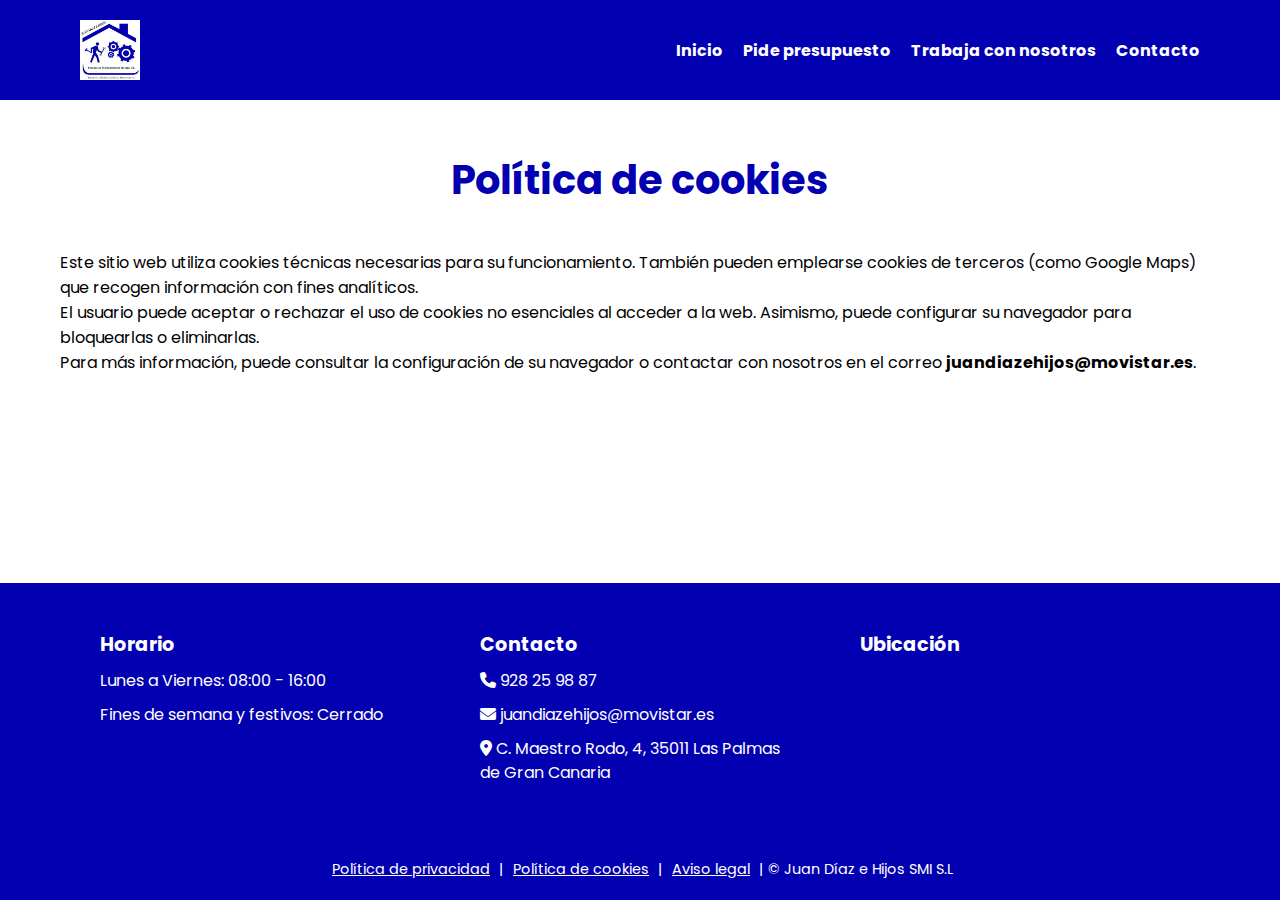
<file: cookies.html>
<!DOCTYPE html>
<html lang="es">
<head>
  <meta charset="UTF-8" />
  <meta name="viewport" content="width=device-width, initial-scale=1.0" />
  <title>Política de Cookies | Juan Díaz e Hijos</title>
  <link href="https://fonts.googleapis.com/css2?family=Poppins&display=swap" rel="stylesheet" />
  <link rel="stylesheet" href="https://cdnjs.cloudflare.com/ajax/libs/font-awesome/6.5.0/css/all.min.css" />
  <link rel="stylesheet" href="css/legal.css" />
</head>
<body>
    <div id="inicio"></div>
    <header>
        <div class="contenedor-header">
            <div class="logo">
                <img src="img/logo.png" alt="Logo de la empresa" />
            </div>
            <button class="menu-toggle" aria-label="Abrir menú">&#9776;</button>
            <nav class="menu">
                <ul>
                    <li><a href="index.html">Inicio</a></li>
                    <li><a href="presupuesto.html">Pide presupuesto</a></li>
                    <li><a href="cv.html">Trabaja con nosotros</a></li>
                    <li><a href="#contacto">Contacto</a></li>
                </ul>
            </nav>
        </div>
    </header>

    <main class="contenido-principal">
        <section class="politica-cookies">
            <h1>Política de cookies</h1>
            <p>Este sitio web utiliza cookies técnicas necesarias para su funcionamiento. También pueden emplearse cookies de terceros (como Google Maps) que recogen información con fines analíticos.</p>

            <p>El usuario puede aceptar o rechazar el uso de cookies no esenciales al acceder a la web. Asimismo, puede configurar su navegador para bloquearlas o eliminarlas.</p>

            <p>Para más información, puede consultar la configuración de su navegador o contactar con nosotros en el correo <strong>juandiazehijos@movistar.es</strong>.</p>
        </section>
    </main>

    <footer class="footer" id="contacto">
            <div class="footer-contenido">
                <div class="columna">
                    <h3>Horario</h3>
                    <p>Lunes a Viernes: 08:00 - 16:00</p>
                    <p>Fines de semana y festivos: Cerrado</p>
                </div>

                <div class="columna">
                    <h3>Contacto</h3>
                    <p><i class="fa-solid fa-phone"></i> 928 25 98 87</p>
                    <p><i class="fa-solid fa-envelope"></i> juandiazehijos@movistar.es</p>
                    <p><i class="fa-solid fa-location-dot"></i> C. Maestro Rodo, 4, 35011 Las Palmas de Gran Canaria</p>
                </div>

                <div class="columna">
                    <h3>Ubicación</h3>
                    <div class="contenedor-mapa">
                        <iframe 
                            src="https://www.google.com/maps/embed?pb=!1m14!1m8!1m3!1d523.0978891001048!2d-15.430142396934292!3d28.11697173996713!3m2!1i1024!2i768!4f13.1!3m3!1m2!1s0xc4095754e66cb79%3A0xa2076dfb5d2c1e84!2sJuan%20D%C3%ADaz%20e%20Hijos%20Servicio%20de%20Mantenimiento%20Integral%2CS.l!5e0!3m2!1ses!2ses!4v1747478036499!5m2!1ses!2ses" 
                            allowfullscreen="" loading="lazy" referrerpolicy="no-referrer-when-downgrade">
                        </iframe>
                    </div>
                </div>
            </div>

            <div class="footer-inferior">
                <a href="privacidad.html">Política de privacidad</a> |
                <a href="cookies.html">Política de cookies</a> |
                <a href="aviso.html">Aviso legal</a> |
                <span>© Juan Díaz e Hijos SMI S.L</span>
            </div>
        </footer>

  <script src="js/index.js"></script>
</body>
</html>
</file>
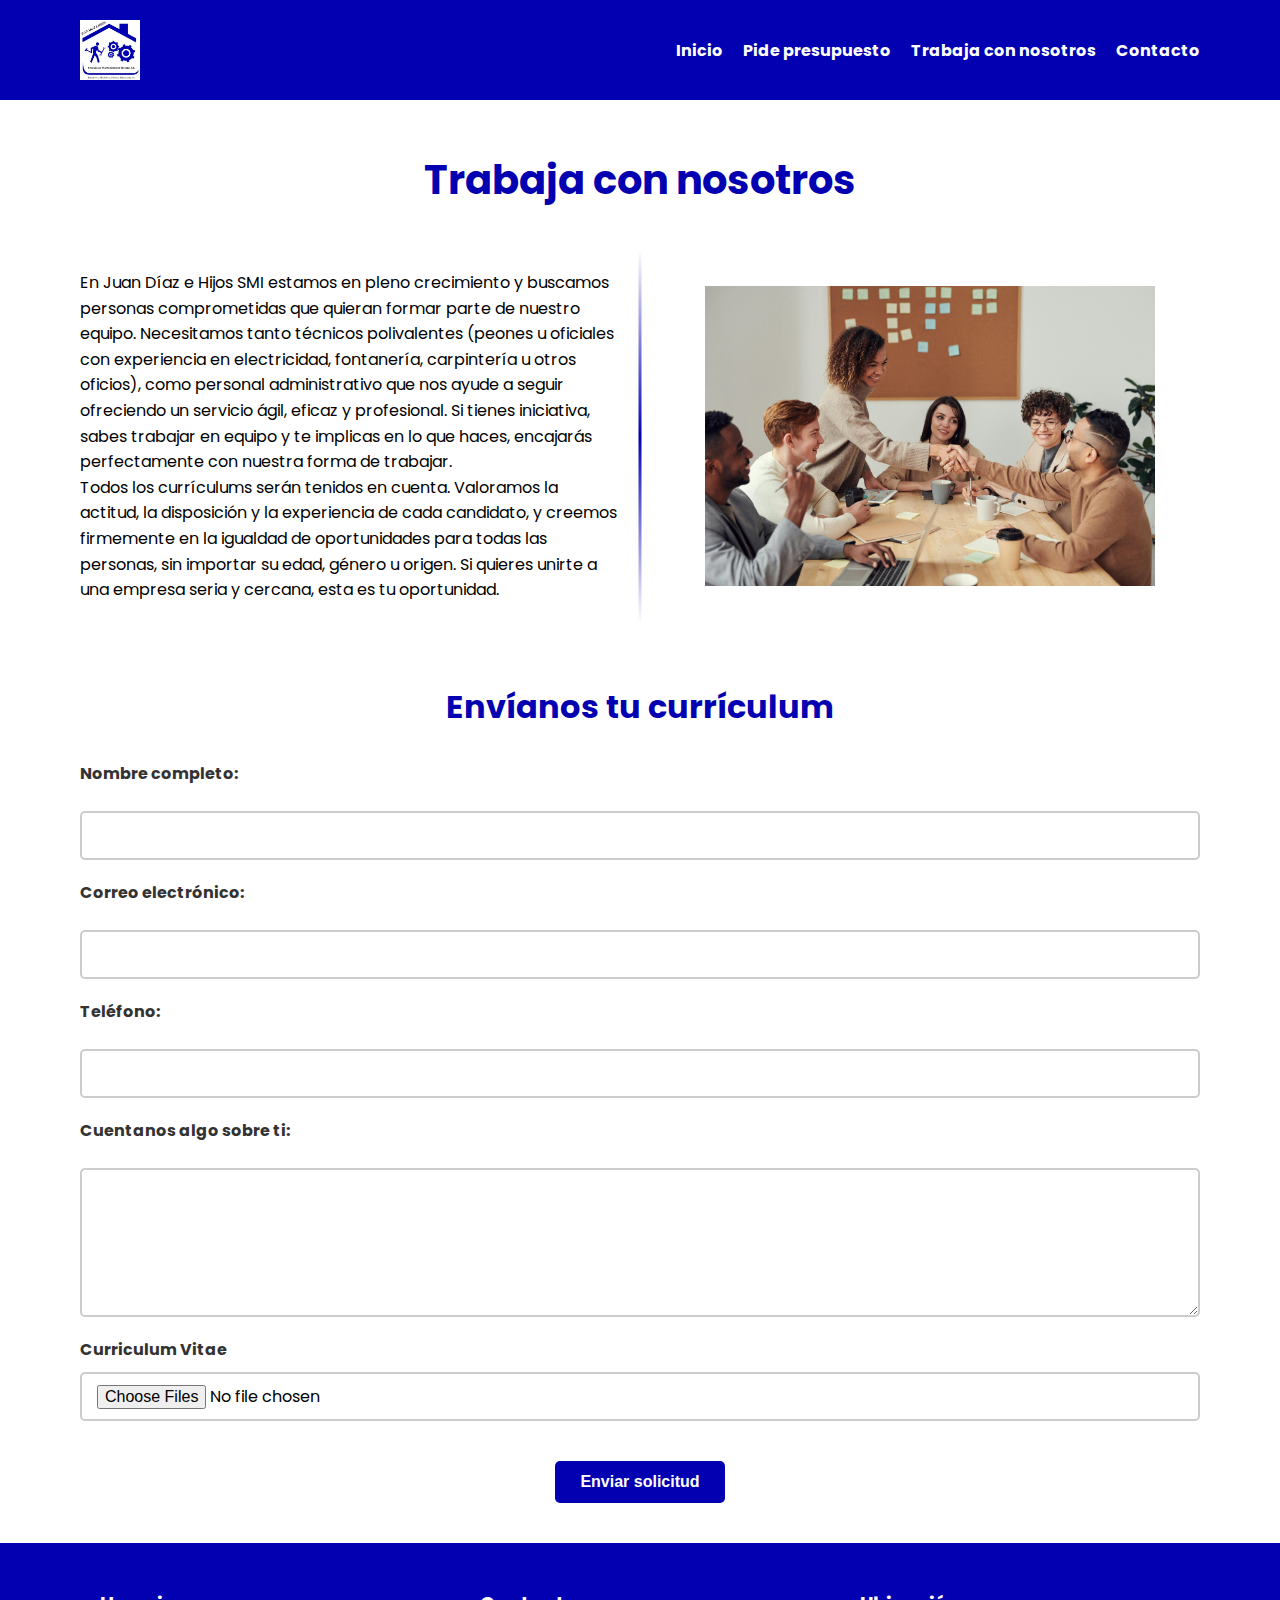
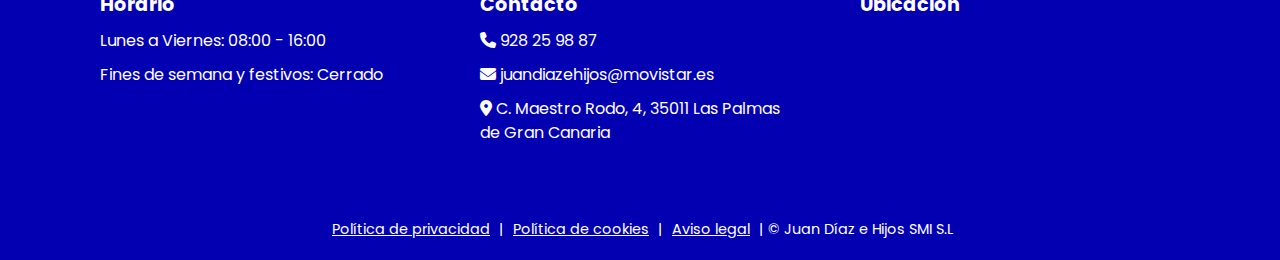
<file: cv.html>
<!DOCTYPE html>
<html lang="es">
<head>
    <meta charset="UTF-8">
    <meta name="viewport" content="width=device-width, initial-scale=1.0">
    <title>Trabaja con nosotros | Juan Díaz e Hijos</title>
    <link href="https://fonts.googleapis.com/css2?family=Poppins&display=swap" rel="stylesheet">
    <link rel="stylesheet" href="https://cdnjs.cloudflare.com/ajax/libs/font-awesome/6.5.0/css/all.min.css">
    <link rel="stylesheet" href="css/form.css">
</head>
<body>
    <div id="inicio"></div>
    <header>
        <div class="contenedor-header">
            <div class="logo">
                <img src="img/logo.png" alt="Logo de la empresa" />
            </div>
            <button class="menu-toggle" aria-label="Abrir menú">&#9776;</button>
            <nav class="menu">
                <ul>
                    <li><a href="index.html">Inicio</a></li>
                    <li><a href="presupuesto.html">Pide presupuesto</a></li>
                    <li><a href="#inicio">Trabaja con nosotros</a></li>
                    <li><a href="#contacto">Contacto</a></li>
                </ul>
            </nav>
        </div>
    </header>

    <main class="contenido-principal">
        <h1>Trabaja con nosotros</h1>
        <div class="bloque-columnas">
            <section class="fila animada">
                <div class="columna texto">
                    <p>En Juan Díaz e Hijos SMI estamos en pleno crecimiento y buscamos personas comprometidas que quieran formar parte de nuestro equipo. Necesitamos tanto técnicos polivalentes (peones u oficiales con experiencia en electricidad, fontanería, carpintería u otros oficios), como personal administrativo que nos ayude a seguir ofreciendo un servicio ágil, eficaz y profesional. Si tienes iniciativa, sabes trabajar en equipo y te implicas en lo que haces, encajarás perfectamente con nuestra forma de trabajar.</p>
                    <p>Todos los currículums serán tenidos en cuenta. Valoramos la actitud, la disposición y la experiencia de cada candidato, y creemos firmemente en la igualdad de oportunidades para todas las personas, sin importar su edad, género u origen. Si quieres unirte a una empresa seria y cercana, esta es tu oportunidad.</p>
                </div>
                <div class="columna imagen">
                    <img src="img/cv.jpg" alt="Imagen 1">
                </div>
            </section>
        </div>

        <section class="formulario">
            <h2>Envíanos tu currículum </h2>
            <form id="formulario" action="https://getform.io/f/adrggdka" method="POST" enctype="multipart/form-data">
                <label for="nombre">Nombre completo:</label>
                <input type="text" id="nombre" name="Nombre" required>

                <label for="email">Correo electrónico:</label>
                <input type="email" id="email" name="Correo" required>

                <label for="telefono">Teléfono:</label>
                <input type="tel" id="telefono" name="Teléfono" required>

                <label for="mensaje">Cuentanos algo sobre ti:</label>
                <textarea id="mensaje" name="Avería" rows="5"></textarea>

                <div class="campo-formulario">
                    <div class="etiqueta-con-icono">
                        <label for="fotos">Curriculum Vitae</label>
                    </div>
                    <input type="file" id="cv" name="cv[]" multiple accept="image/*">
                </div>

                <button type="submit" class="boton-azul">Enviar solicitud</button>
            </form>
            <p id="mensaje-estado" style="display: none;"></p>
        </section>
    </main>

    <footer class="footer" id="contacto">
        <div class="footer-contenido">
            <div class="columna">
                <h3>Horario</h3>
                <p>Lunes a Viernes: 08:00 - 16:00</p>
                <p>Fines de semana y festivos: Cerrado</p>
            </div>

            <div class="columna">
                <h3>Contacto</h3>
                <p><i class="fa-solid fa-phone"></i> 928 25 98 87</p>
                <p><i class="fa-solid fa-envelope"></i> juandiazehijos@movistar.es</p>
                <p><i class="fa-solid fa-location-dot"></i> C. Maestro Rodo, 4, 35011 Las Palmas de Gran Canaria</p>
            </div>

            <div class="columna columna-mapa">
                <h3>Ubicación</h3>
                <div class="contenedor-mapa">
                    <iframe 
                        src="https://www.google.com/maps/embed?pb=!1m14!1m8!1m3!1d523.0978891001048!2d-15.430142396934292!3d28.11697173996713!3m2!1i1024!2i768!4f13.1!3m3!1m2!1s0xc4095754e66cb79%3A0xa2076dfb5d2c1e84!2sJuan%20D%C3%ADaz%20e%20Hijos%20Servicio%20de%20Mantenimiento%20Integral%2CS.l!5e0!3m2!1ses!2ses!4v1747478036499!5m2!1ses!2ses" 
                        allowfullscreen="" loading="lazy" referrerpolicy="no-referrer-when-downgrade">
                    </iframe>
                </div>
            </div>
        </div>

        <div class="footer-inferior">
            <a href="privacidad.html">Política de privacidad</a> |
            <a href="cookies.html">Política de cookies</a> |
            <a href="aviso.html">Aviso legal</a> |
            <span>© Juan Díaz e Hijos SMI S.L</span>
        </div>
    </footer>

    <script src="js/index.js"></script>
    <script src="js/formulario.js"></script>
</body>
</html>
</file>
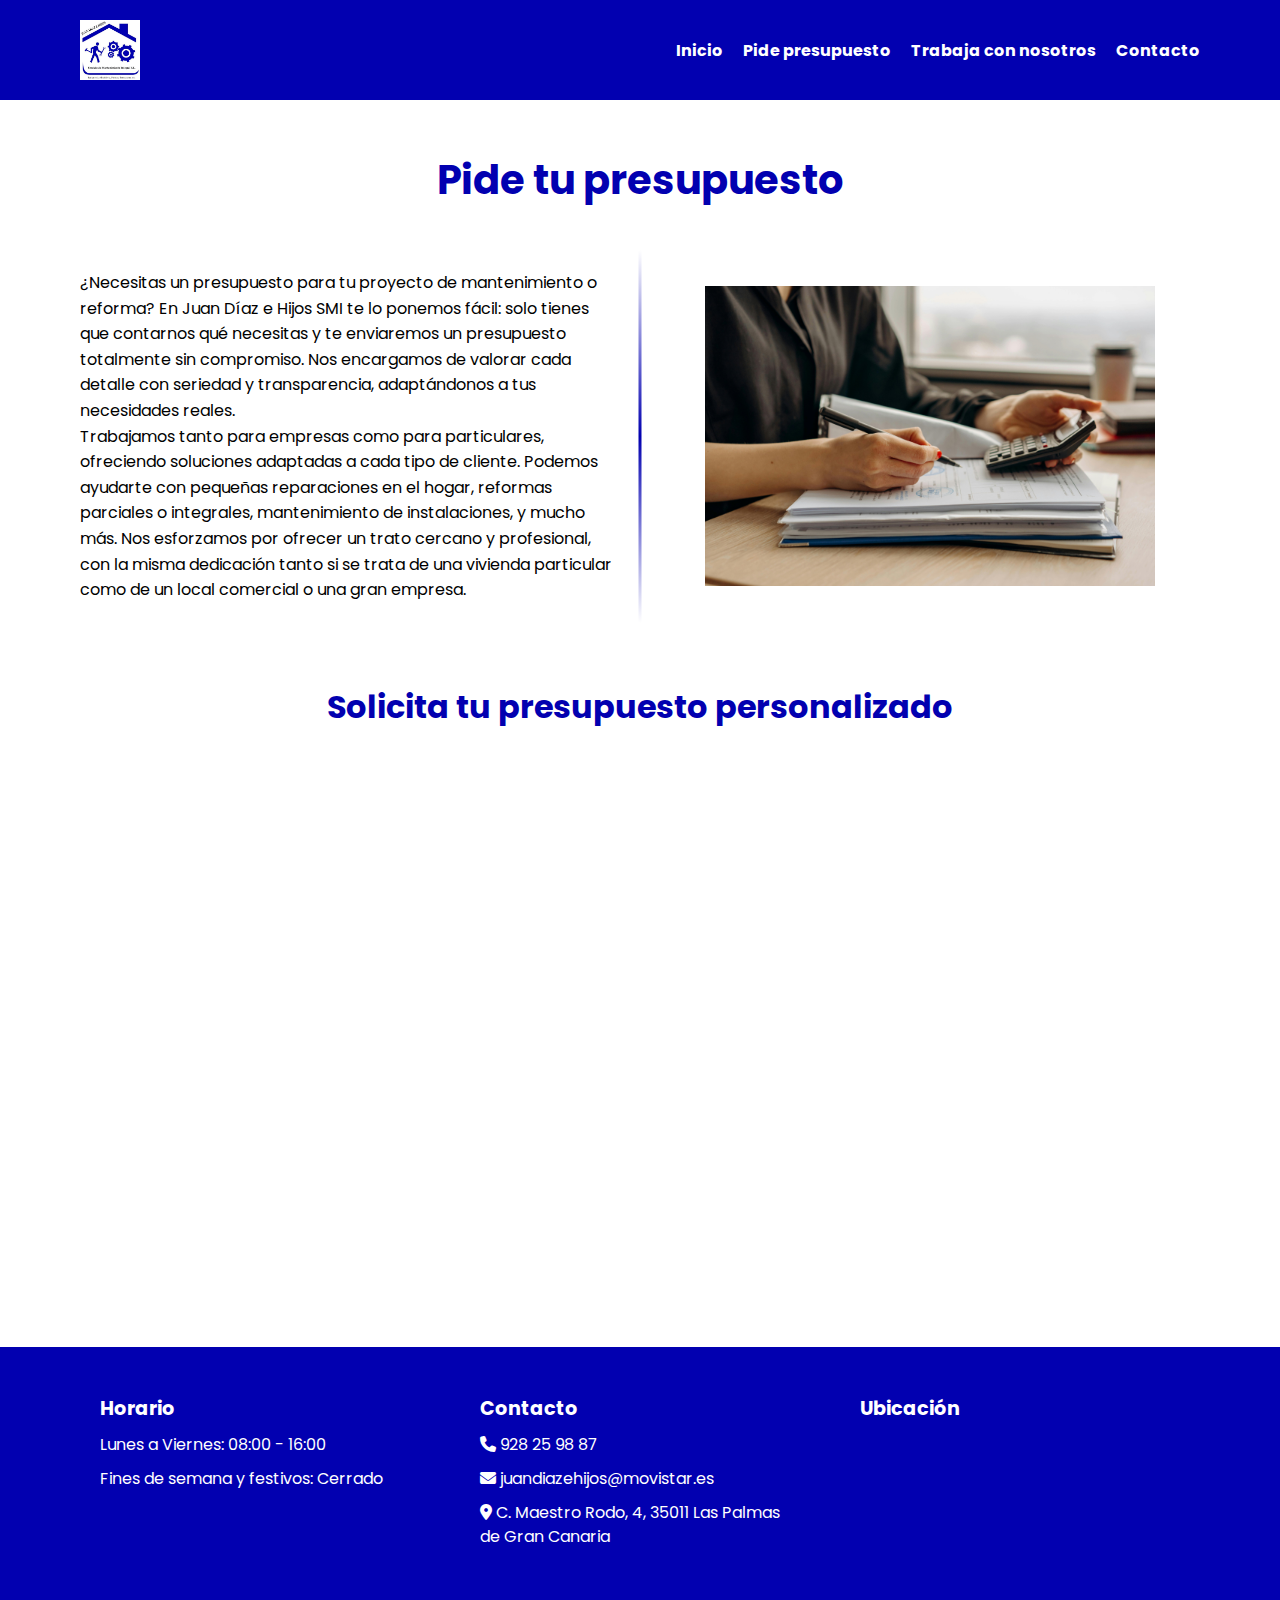
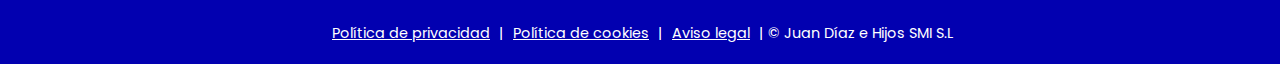
<file: presupuesto.html>
<!DOCTYPE html>
<html lang="es">
<head>
    <meta charset="UTF-8">
    <meta name="viewport" content="width=device-width, initial-scale=1.0">
    <title>Pide presupuesto | Juan Díaz e Hijos</title>
    <link href="https://fonts.googleapis.com/css2?family=Poppins&display=swap" rel="stylesheet">
    <link rel="stylesheet" href="https://cdnjs.cloudflare.com/ajax/libs/font-awesome/6.5.0/css/all.min.css">
    <link rel="stylesheet" href="css/form.css">
</head>
<body>
    <div id="inicio"></div>
    <header>
        <div class="contenedor-header">
            <div class="logo">
                <img src="img/logo.png" alt="Logo de la empresa" />
            </div>
            <button class="menu-toggle" aria-label="Abrir menú">&#9776;</button>
            <nav class="menu">
                <ul>
                    <li><a href="index.html">Inicio</a></li>
                    <li><a href="#inicio">Pide presupuesto</a></li>
                    <li><a href="cv.html">Trabaja con nosotros</a></li>
                    <li><a href="#contacto">Contacto</a></li>
                </ul>
            </nav>
        </div>
    </header>

    <main class="contenido-principal">
        <h1>Pide tu presupuesto</h1>
        <div class="bloque-columnas">
            <section class="fila animada">
                <div class="columna texto">
                    <p>¿Necesitas un presupuesto para tu proyecto de mantenimiento o reforma? En Juan Díaz e Hijos SMI te lo ponemos fácil: solo tienes que contarnos qué necesitas y te enviaremos un presupuesto totalmente sin compromiso. Nos encargamos de valorar cada detalle con seriedad y transparencia, adaptándonos a tus necesidades reales.</p>
                    <p>Trabajamos tanto para empresas como para particulares, ofreciendo soluciones adaptadas a cada tipo de cliente. Podemos ayudarte con pequeñas reparaciones en el hogar, reformas parciales o integrales, mantenimiento de instalaciones, y mucho más. Nos esforzamos por ofrecer un trato cercano y profesional, con la misma dedicación tanto si se trata de una vivienda particular como de un local comercial o una gran empresa.</p>
                </div>
                <div class="columna imagen">
                    <img src="img/presupuesto_2.jpg" alt="Imagen 1">
                </div>
            </section>
        </div>

        <section class="formulario">
            <h2>Solicita tu presupuesto personalizado</h2>
            <iframe
                id="JotFormIFrame-251762619329060"
                title="Pide presupuesto"
                onload="window.parent.scrollTo(0,0)"
                allowtransparency="true"
                allow="geolocation; microphone; camera; fullscreen; payment"
                src="https://form.jotform.com/251762619329060"
                frameborder="0"
                style="min-width:100%;max-width:100%;height:539px;border:none;"
                scrolling="no"
            >
            </iframe>
            <script src='https://cdn.jotfor.ms/s/umd/latest/for-form-embed-handler.js'></script>
            <script>window.jotformEmbedHandler("iframe[id='JotFormIFrame-251762619329060']", "https://form.jotform.com/")</script>
        </section>
    </main>

    <footer class="footer" id="contacto">
        <div class="footer-contenido">
            <div class="columna">
                <h3>Horario</h3>
                <p>Lunes a Viernes: 08:00 - 16:00</p>
                <p>Fines de semana y festivos: Cerrado</p>
            </div>

            <div class="columna">
                <h3>Contacto</h3>
                <p><i class="fa-solid fa-phone"></i> 928 25 98 87</p>
                <p><i class="fa-solid fa-envelope"></i> juandiazehijos@movistar.es</p>
                <p><i class="fa-solid fa-location-dot"></i> C. Maestro Rodo, 4, 35011 Las Palmas de Gran Canaria</p>
            </div>

            <div class="columna columna-mapa">
                <h3>Ubicación</h3>
                <div class="contenedor-mapa">
                    <iframe 
                        src="https://www.google.com/maps/embed?pb=!1m14!1m8!1m3!1d523.0978891001048!2d-15.430142396934292!3d28.11697173996713!3m2!1i1024!2i768!4f13.1!3m3!1m2!1s0xc4095754e66cb79%3A0xa2076dfb5d2c1e84!2sJuan%20D%C3%ADaz%20e%20Hijos%20Servicio%20de%20Mantenimiento%20Integral%2CS.l!5e0!3m2!1ses!2ses!4v1747478036499!5m2!1ses!2ses" 
                        allowfullscreen="" loading="lazy" referrerpolicy="no-referrer-when-downgrade">
                    </iframe>
                </div>
            </div>
        </div>

        <div class="footer-inferior">
            <a href="privacidad.html">Política de privacidad</a> |
            <a href="cookies.html">Política de cookies</a> |
            <a href="aviso.html">Aviso legal</a> |
            <span>© Juan Díaz e Hijos SMI S.L</span>
        </div>
    </footer>

    <script src="js/index.js"></script>
</body>
</html>
</file>
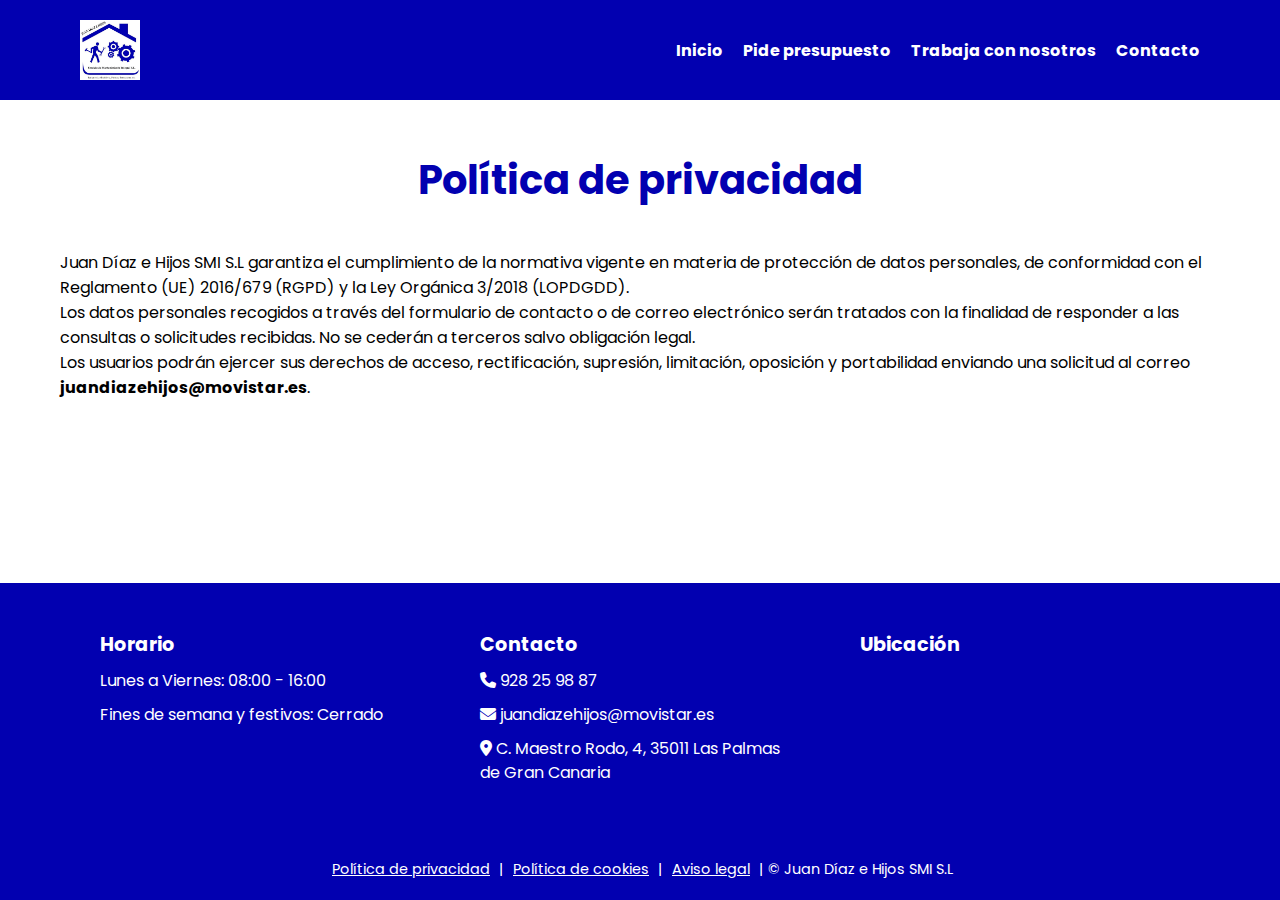
<file: privacidad.html>
<!DOCTYPE html>
<html lang="es">
<head>
  <meta charset="UTF-8" />
  <meta name="viewport" content="width=device-width, initial-scale=1.0" />
  <title>Política de Privacidad | Juan Díaz e Hijos</title>
  <link href="https://fonts.googleapis.com/css2?family=Poppins&display=swap" rel="stylesheet" />
  <link rel="stylesheet" href="https://cdnjs.cloudflare.com/ajax/libs/font-awesome/6.5.0/css/all.min.css" />
  <link rel="stylesheet" href="css/legal.css" />
</head>
<body>
    <div id="inicio"></div>
        <header>
            <div class="contenedor-header">
                <div class="logo">
                    <img src="img/logo.png" alt="Logo de la empresa" />
                </div>
                <button class="menu-toggle" aria-label="Abrir menú">&#9776;</button>
                <nav class="menu">
                    <ul>
                        <li><a href="index.html">Inicio</a></li>
                        <li><a href="presupuesto.html">Pide presupuesto</a></li>
                        <li><a href="cv.html">Trabaja con nosotros</a></li>
                        <li><a href="#contacto">Contacto</a></li>
                    </ul>
                </nav>
            </div>
        </header>

  <main class="contenido-principal">
    <section class="politica-privacidad">
      <h1>Política de privacidad</h1>
      <p>Juan Díaz e Hijos SMI S.L garantiza el cumplimiento de la normativa vigente en materia de protección de datos personales, de conformidad con el Reglamento (UE) 2016/679 (RGPD) y la Ley Orgánica 3/2018 (LOPDGDD).</p>
      <p>Los datos personales recogidos a través del formulario de contacto o de correo electrónico serán tratados con la finalidad de responder a las consultas o solicitudes recibidas. No se cederán a terceros salvo obligación legal.</p>
      <p>Los usuarios podrán ejercer sus derechos de acceso, rectificación, supresión, limitación, oposición y portabilidad enviando una solicitud al correo <strong>juandiazehijos@movistar.es</strong>.</p>
    </section>
  </main>

  <footer class="footer" id="contacto">
        <div class="footer-contenido">
            <div class="columna">
                <h3>Horario</h3>
                <p>Lunes a Viernes: 08:00 - 16:00</p>
                <p>Fines de semana y festivos: Cerrado</p>
            </div>

            <div class="columna">
                <h3>Contacto</h3>
                <p><i class="fa-solid fa-phone"></i> 928 25 98 87</p>
                <p><i class="fa-solid fa-envelope"></i> juandiazehijos@movistar.es</p>
                <p><i class="fa-solid fa-location-dot"></i> C. Maestro Rodo, 4, 35011 Las Palmas de Gran Canaria</p>
            </div>

            <div class="columna columna-mapa">
                <h3>Ubicación</h3>
                <div class="contenedor-mapa">
                    <iframe 
                        src="https://www.google.com/maps/embed?pb=!1m14!1m8!1m3!1d523.0978891001048!2d-15.430142396934292!3d28.11697173996713!3m2!1i1024!2i768!4f13.1!3m3!1m2!1s0xc4095754e66cb79%3A0xa2076dfb5d2c1e84!2sJuan%20D%C3%ADaz%20e%20Hijos%20Servicio%20de%20Mantenimiento%20Integral%2CS.l!5e0!3m2!1ses!2ses!4v1747478036499!5m2!1ses!2ses" 
                        allowfullscreen="" loading="lazy" referrerpolicy="no-referrer-when-downgrade">
                    </iframe>
                </div>
            </div>
        </div>

        <div class="footer-inferior">
            <a href="privacidad.html">Política de privacidad</a> |
            <a href="cookies.html">Política de cookies</a> |
            <a href="aviso.html">Aviso legal</a> |
            <span>© Juan Díaz e Hijos SMI S.L</span>
        </div>
    </footer>

  <script src="js/index.js"></script>
</body>
</html>
</file>
<file: css/legal.css>
/* GENERAL */
html, body {
  overflow-x: hidden;
  overflow-y: scroll;
  scroll-behavior: smooth;
  height: 100%;
  display: flex;
  flex-direction: column;
}

* {
  margin: 0;
  padding: 0;
  box-sizing: border-box;
}

body {
  font-family: 'Poppins', sans-serif;
}

img {
  max-width: 100%;
  height: auto;
  display: block;
}

/* HEADER */
header {
  width: 100%;
  background-color: #0200B0;
  padding: 20px 0;
  position: fixed;
  top: 0;
  left: 0;
  z-index: 1000;
}

.contenedor-header {
  max-width: 1200px;
  margin: 0 auto;
  padding: 0 40px;
  display: flex;
  align-items: center;
}

.logo img {
  height: 60px;
}

.menu {
  margin-left: auto;
  z-index: 1100;
}

.menu ul {
  list-style: none;
  display: flex;
  gap: 20px;
}

.menu a {
  color: white;
  text-decoration: none;
  font-weight: bold;
}

.menu a:hover {
  text-decoration: underline;
}

.menu-toggle {
  display: none;
  font-size: 28px;
  background: none;
  border: none;
  color: white;
  cursor: pointer;
  margin-left: auto;
}

@media (max-width: 800px) {
  .menu-toggle {
    display: block;
  }

  .menu {
    display: none;
    position: absolute;
    top: 80px;
    right: 0;
    background-color: #0200B0;
    border: 1px solid white;
    border-radius: 5px;
    margin-right: 10px;
  }

  .menu ul {
    flex-direction: column;
    gap: 10px;
    padding: 10px;
  }

  .menu.mostrar {
    display: block;
  }

  .menu {
    margin-left: 0;
  }
}

/* MAIN */
.contenido-principal {
  max-width: 1200px;
  margin: 150px auto 0 auto;
  padding: 0 20px;
  flex: 1;
}

.contenido-principal h1 {
  font-size: 2.5rem;
  margin-bottom: 40px;
  color: #0200B0;
  text-align: center;
  position: relative;
  z-index: 2;
  flex: 1;
}

.columna {
  flex: 1;
  padding: 20px;
  min-width: 300px;
  overflow: hidden;
  display: flex;
  flex-direction: column;
  justify-content: center;
  position: relative;
}

.columna p {
  font-size: 1rem;
  line-height: 1.6;
}

@media (max-width: 800px) {
    .columna::after {
        content: "";
        position: absolute;
        bottom: 0;
        left: 10%;
        width: 80%;
        height: 3px;
        background: linear-gradient(to right, rgba(0, 51, 102, 0), #0200B0, rgba(0, 51, 102, 0));
    }
}
  

/* FOOTER */
.footer {
  background-color: #0200B0;
  color: white;
  padding: 20px;
}

.footer-contenido {
  max-width: 1200px;
  margin: 0 auto;
  padding: 0 40px;
  display: flex;
  flex-wrap: wrap;
  justify-content: space-between;
  align-items: flex-start;
  gap: 20px;
}

.footer .columna {
  flex: 1;
  min-width: 250px;
  display: flex;
  flex-direction: column;
}

.footer .columna h3 {
  margin-bottom: 10px;
  font-size: 1.2rem;
}

.footer .columna p {
  margin: 0 0 10px 0;
  line-height: 1.5;
  font-size: 1rem;
}

.footer .contenedor-mapa {
  display: block;
  width: 100%;
  max-width: 100%;
}

.footer .contenedor-mapa iframe {
  width: 100%;
  height: 150px;
  border: none;
  border-radius: 5px;
  display: block;
}

.footer-inferior {
  text-align: center;
  margin-top: 20px;
  font-size: 0.9rem;
}

.footer-inferior a {
  color: white;
  text-decoration: underline;
  margin: 0 5px;
}

@media (max-width: 800px) {
  .footer-contenido {
    flex-direction: column;
    padding: 0 20px;
  }

  .footer .columna {
    width: 100%;
  }

  .footer .contenedor-mapa iframe {
    height: 200px;
  }

  .footer-inferior {
    text-align: center;
  }

  .footer-inferior span {
    display: block;
    margin-top: 5px;
  }
}

.footer .columna:nth-child(1) h3 {
  margin-top: 7px;
}

.footer .columna:nth-child(2) h3 {
  margin-top: 7px;
}

.footer .columna:nth-child(3) h3 {
  margin-top: 7px;
}

/* ANIMACIONES */
.animada {
  opacity: 0;
  transform: translateY(30px);
  transition: opacity 0.6s ease, transform 0.6s ease;
}

.animada.visible {
  opacity: 1;
  transform: translateY(0);
}
</file>
<file: css/form.css>
/* GENERAL */
* {
  margin: 0;
  padding: 0;
  box-sizing: border-box;
}

html {
  overflow-x: hidden;
  overflow-y: scroll;
  scroll-behavior: smooth;
  height: 100%;
}

body {
  font-family: 'Poppins', sans-serif;
  min-height: 100vh;
  display: flex;
  flex-direction: column;
}

body {
  font-family: 'Poppins', sans-serif;
}

img {
  max-width: 100%;
  height: auto;
  display: block;
}

/* HEADER */
header {
  width: 100%;
  background-color: #0200B0;
  padding: 20px 0;
  position: fixed;
  top: 0;
  left: 0;
  z-index: 1000;
}

.contenedor-header {
  max-width: 1200px;
  margin: 0 auto;
  padding: 0 40px;
  display: flex;
  align-items: center;
}

.logo img {
  height: 60px;
}

.menu {
  margin-left: auto;
  z-index: 1100;
}

.menu ul {
  list-style: none;
  display: flex;
  gap: 20px;
}

.menu a {
  color: white;
  text-decoration: none;
  font-weight: bold;
}

.menu a:hover {
  text-decoration: underline;
}

.menu-toggle {
  display: none;
  font-size: 28px;
  background: none;
  border: none;
  color: white;
  cursor: pointer;
  margin-left: auto;
}

@media (max-width: 800px) {
  .menu-toggle {
    display: block;
  }

  .menu {
    display: none;
    position: absolute;
    top: 80px;
    right: 0;
    background-color: #0200B0;
    border: 1px solid white;
    border-radius: 5px;
    margin-right: 10px;
  }

  .menu ul {
    flex-direction: column;
    gap: 10px;
    padding: 10px;
  }

  .menu.mostrar {
    display: block;
  }

  .menu {
    margin-left: 0;
  }
}

/* MAIN */
.contenido-principal {
  max-width: 1200px;
  margin: 150px auto 0 auto;
  padding: 0 20px;
  flex: 1;
}

.contenido-principal h1 {
  font-size: 2.5rem;
  margin-bottom: 40px;
  color: #0200B0;
  text-align: center;
  position: relative;
  z-index: 2;
}

.bloque-columnas {
  position: relative;
}

.bloque-columnas::before {
  content: "";
  position: absolute;
  top: 0;
  bottom: 0;
  left: 50%;
  transform: translateX(-1.5px);
  width: 3px;
  background: linear-gradient(to bottom, rgba(0, 51, 102, 0), #0200B0, rgba(0, 51, 102, 0));
  z-index: 1;
}

.fila {
  display: flex;
  flex-wrap: wrap;
  gap: 0;
  margin-bottom: 40px;
  position: relative;
  min-height: 300px;
  z-index: 2;
}

.columna {
  flex: 1;
  padding: 20px;
  min-width: 300px;
  overflow: hidden;
  display: flex;
  flex-direction: column;
  justify-content: center;
  position: relative;
}

.columna p {
  font-size: 1rem;
  line-height: 1.6;
}

.columna.imagen img {
  max-height: 300px;
  object-fit: cover;
  margin: 0 auto;
}

.fila:not(:last-of-type)::after {
  content: "";
  position: absolute;
  bottom: -20px;
  left: 10%;
  width: 80%;
  height: 3px;
  background: linear-gradient(to right, rgba(0, 51, 102, 0), #0200B0, rgba(0, 51, 102, 0));
}

@media (max-width: 800px) {
  .bloque-columnas::before {
    display: none;
  }

  .fila {
    flex-direction: column;
  }

  .fila:not(:last-of-type)::after {
    display: none;
  }

  .columna.texto::after {
  content: "";
  position: absolute;
  bottom: 0;
  left: 10%;
  width: 80%;
  height: 3px;
  background: linear-gradient(to right, rgba(0, 51, 102, 0), #0200B0, rgba(0, 51, 102, 0));
    }

  .fila .columna.texto {
    order: 1;
  }

  .fila .columna.imagen {
    order: 2;
  }

  .fila:nth-of-type(2) .columna.imagen::after {
    display: none;
  }
}

.formulario {
  max-width: 100%;
  margin: 60px auto 40px auto;
  padding: 0 20px;
}

.formulario h2 {
  text-align: center;
  font-size: 2rem;
  color: #0200B0;
  margin-bottom: 30px;
}

.formulario form {
  display: flex;
  flex-direction: column;
  gap: 20px;
}

.formulario label {
  font-weight: bold;
  margin-bottom: 5px;
  color: #333;
}

.formulario input,
.formulario textarea {
  font-family: 'Poppins', sans-serif;
  font-size: 1rem;
  padding: 10px 15px;
  border: 2px solid #ccc;
  border-radius: 5px;
  resize: vertical;
}

.formulario input:focus,
.formulario textarea:focus {
  outline: none;
  border-color: #0200B0;
}

.campo-formulario {
  margin-bottom: 20px;
  display: flex;
  flex-direction: column;
}

.campo-formulario label {
  font-weight: bold;
  margin-bottom: 5px;
  display: flex;
  align-items: center;
  gap: 8px;
}

.etiqueta-con-icono {
  display: flex;
  align-items: center;
  gap: 8px;
  margin-bottom: 5px;
}

.icono-info {
  position: relative;
  display: inline-block;
  color: #0200B0;
  cursor: pointer;
}

.icono-info .mensaje-info {
  visibility: hidden;
  opacity: 0;
  width: 250px;
  background-color: #f0f0f0;
  color: #000;
  text-align: left;
  border-radius: 5px;
  padding: 8px 10px;
  position: absolute;
  z-index: 10;
  bottom: 125%;
  left: 50%;
  transform: translateX(-50%);
  transition: opacity 0.3s;
  box-shadow: 0 0 10px rgba(0, 0, 0, 0.1);
}

.icono-info:hover .mensaje-info {
  visibility: visible;
  opacity: 1;
}

.formulario .boton-azul {
  align-self: center;
  background-color: #0200B0;
  color: white;
  padding: 12px 25px;
  font-size: 1rem;
  font-weight: bold;
  border: none;
  border-radius: 5px;
  cursor: pointer;
  transition: background-color 0.3s ease;
}

.formulario .boton-azul:hover {
  background-color: #1d1df0;
}

.mensaje-formulario {
  display: none;
  text-align: center;
  font-weight: bold;
  font-size: 1rem;
  margin-top: 20px;
}

.mensaje-formulario.mensaje-exito {
  color: green;
}

.mensaje-formulario.mensaje-error {
  color: red;
}

.mensaje-exito {
  color: green;
}

.mensaje-error {
  color: red;
}

@media (max-width: 800px) {
  .formulario {
    padding: 0 20px;
  }
}

/* FOOTER */
.footer {
  background-color: #0200B0;
  color: white;
  padding: 20px;
}

.footer-contenido {
  max-width: 1200px;
  margin: 0 auto;
  padding: 0 40px;
  display: flex;
  flex-wrap: wrap;
  justify-content: space-between;
  align-items: flex-start;
  gap: 20px;
}

.footer .columna {
  flex: 1;
  min-width: 250px;
  display: flex;
  flex-direction: column;
}

.footer .columna h3 {
  margin-bottom: 10px;
  font-size: 1.2rem;
}

.footer .columna p {
  margin: 0 0 10px 0;
  line-height: 1.5;
  font-size: 1rem;
}

.footer .contenedor-mapa {
  display: block;
  width: 100%;
  max-width: 100%;
}

.footer .contenedor-mapa iframe {
  width: 100%;
  height: 150px;
  border: none;
  border-radius: 5px;
  display: block;
}

.footer-inferior {
  text-align: center;
  margin-top: 20px;
  font-size: 0.9rem;
}

.footer-inferior a {
  color: white;
  text-decoration: underline;
  margin: 0 5px;
}

@media (max-width: 800px) {
  .footer-contenido {
    flex-direction: column;
    padding: 0 20px;
  }

  .footer .columna {
    width: 100%;
  }

  .footer .contenedor-mapa iframe {
    height: 200px;
  }

  .footer-inferior {
    text-align: center;
  }

  .footer-inferior span {
    display: block;
    margin-top: 5px;
  }
}

.footer .columna:nth-child(1) h3 {
  margin-top: 7px;
}

.footer .columna:nth-child(2) h3 {
  margin-top: 7px;
}

.footer .columna:nth-child(3) h3 {
  margin-top: 7px;
}

/* ANIMACIONES */
.animada {
  opacity: 0;
  transform: translateY(30px);
  transition: opacity 0.6s ease, transform 0.6s ease;
}

.animada.visible {
  opacity: 1;
  transform: translateY(0);
}
</file>
